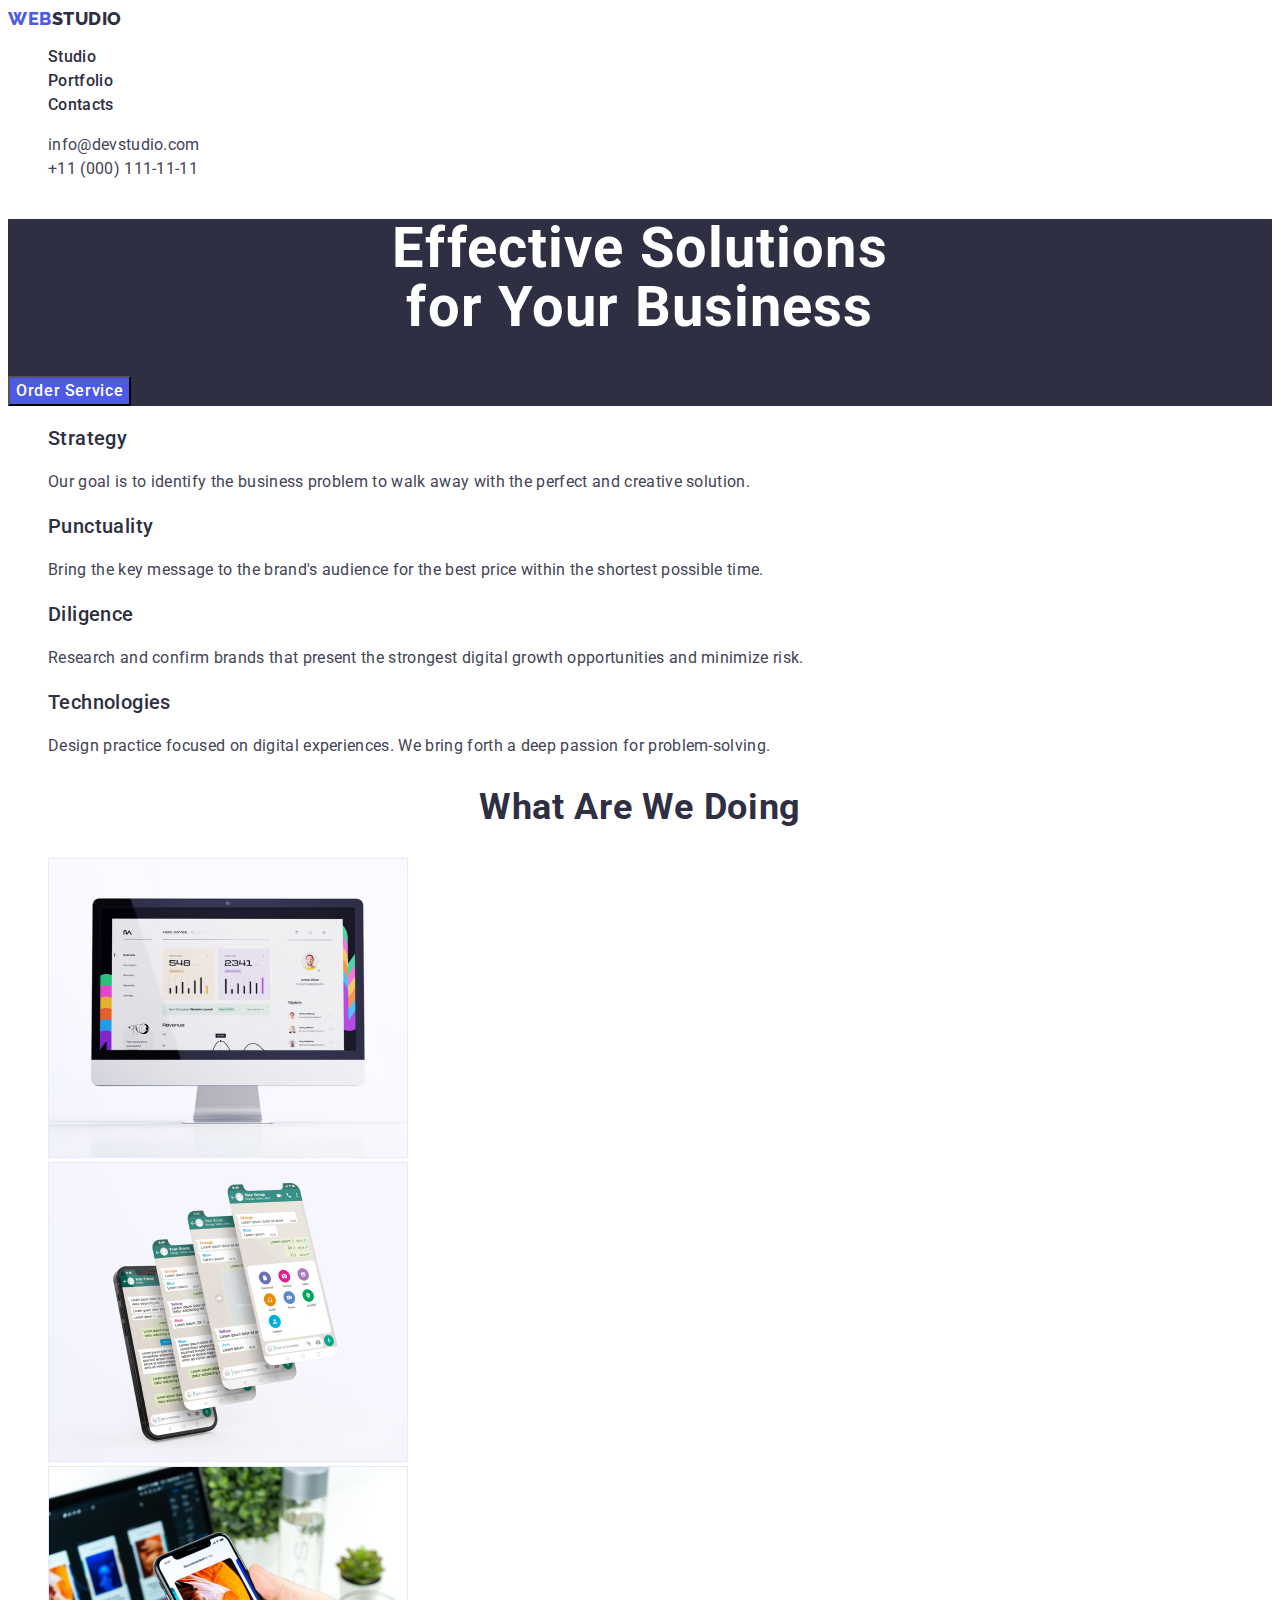
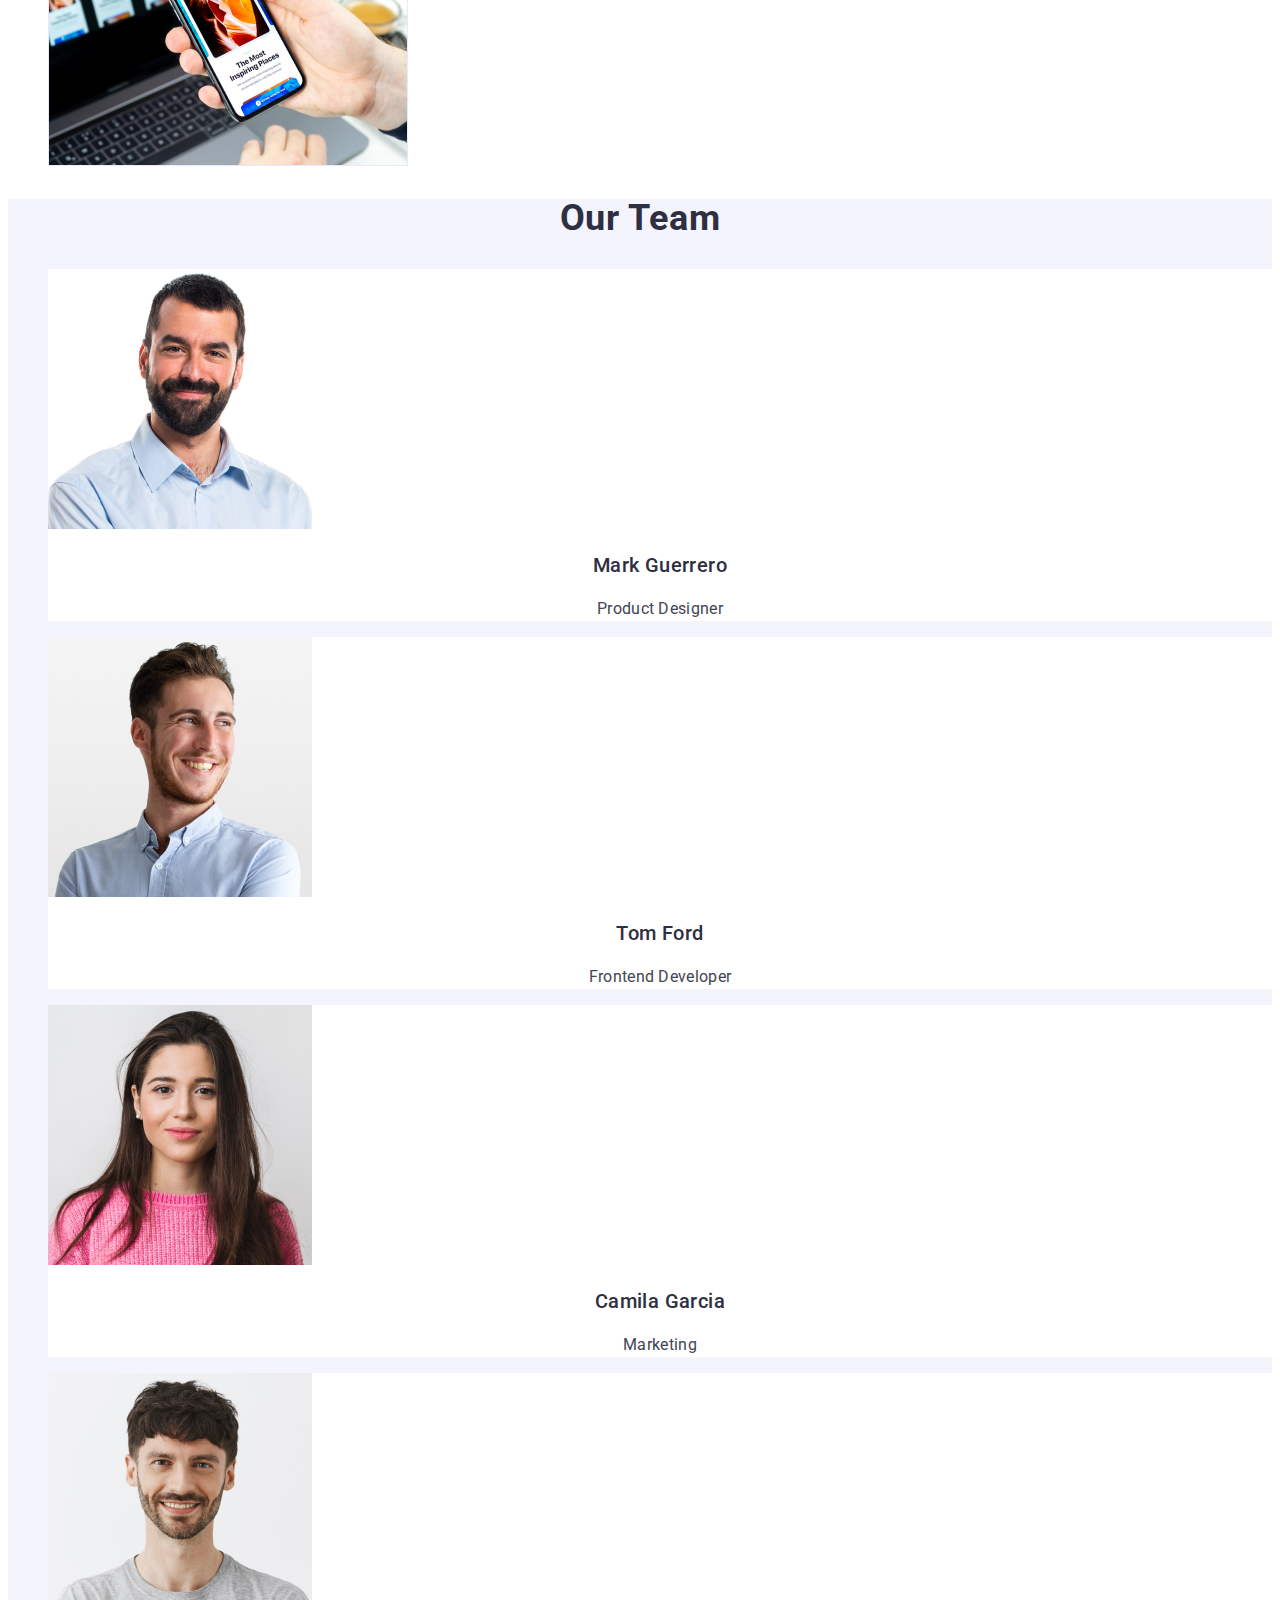
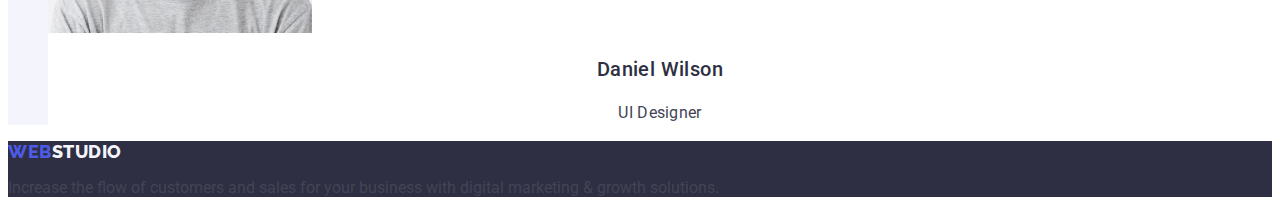
<file: index.html>
<!DOCTYPE html>
<html lang="en">
  <head>
    <meta charset="UTF-8" />
    <meta http-equiv="X-UA-Compatible" content="IE=edge" />
    <meta name="viewport" content="width=device-width, initial-scale=1.0" />
    <title>WebStudio</title>
    <link rel="preconnect" href="https://fonts.googleapis.com" />
    <link rel="preconnect" href="https://fonts.gstatic.com" crossorigin />
    <link
      href="https://fonts.googleapis.com/css2?family=Raleway:wght@800&family=Roboto:wght@400;500;700&display=swap"
      rel="stylesheet"
    />

    <link rel="stylesheet" href="./css/styles.css" />
  </head>
  <body>
    <!-- HEADER -->
    <header class="header">
      <nav class="header-navigation">
        <a href="./index.html" class="header-logo link"
          >Web<span class="text-logo link">Studio</span></a
        >

        <ul class="header-list list">
          <li class="header-item">
            <a class="header-link link" href="./index.html">Studio</a>
          </li>
          <li class="header-item">
            <a class="header-link link" href="./portfolio.html">Portfolio</a>
          </li>
          <li class="header-item">
            <a class="header-link link" href="">Contacts</a>
          </li>
        </ul>
      </nav>
      <address class="address">
        <ul class="header-address list">
          <li class="address-list">
            <a class="address-link link" href="mailto:info@devstudio.com"
              >info@devstudio.com</a
            >
          </li>
          <li class="address-list">
            <a class="address-link link" href="tel:+110001111111"
              >+11 (000) 111-11-11</a
            >
          </li>
        </ul>
      </address>
    </header>

    <main>
      <!-- Section 1 -->
      <section class="section-hero">
        <h1 class="hero-title">Effective Solutions <br />for Your Business</h1>
        <button class="hero-btn" type="button">Order Service</button>
      </section>

      <!-- Section 2 -->
      <section class="description">
        <h2 hidden class="features">features</h2>
        <ul class="list">
          <li class="description-list">
            <h3 class="description-titel">Strategy</h3>
            <p class="description-text">
              Our goal is to identify the business problem to walk away with the
              perfect and creative solution.
            </p>
          </li>
          <li>
            <h3 class="description-titel">Punctuality</h3>
            <p class="description-text">
              Bring the key message to the brand's audience for the best price
              within the shortest possible time.
            </p>
          </li>

          <li>
            <h3 class="description-titel">Diligence</h3>
            <p class="description-text">
              Research and confirm brands that present the strongest digital
              growth opportunities and minimize risk.
            </p>
          </li>
          <li>
            <h3 class="description-titel">Technologies</h3>
            <p class="description-text">
              Design practice focused on digital experiences. We bring forth a
              deep passion for problem-solving.
            </p>
          </li>
        </ul>
      </section>

      <!-- Section 3 -->
      <section class="photo">
        <h2 class="photo-titel">What Are We Doing</h2>
        <ul class="list">
          <li>
            <img src="./images/doing.jpg" alt="computer" width="360" />
          </li>
          <li>
            <img src="./images/doing2.jpg" alt="phone" width="360" />
          </li>
          <li>
            <img
              src="./images/doing3.jpg"
              alt="phone and computer"
              width="360"
            />
          </li>
        </ul>
      </section>

      <!-- Section 4 -->
      <section class="team">
        <h2 class="team-titel">Our Team</h2>
        <ul class="list">
          <li class="team-list">
            <img src="./images/img.jpg" alt="Mark Guerrero" width="264" />
            <h3 class="team-name">Mark Guerrero</h3>
            <p class="team-text">Product Designer</p>
          </li>
          <li class="team-list">
            <img src="./images/img1.jpg" alt="Tom Ford" width="264" />
            <h3 class="team-name">Tom Ford</h3>
            <p class="team-text">Frontend Developer</p>
          </li>
          <li class="team-list">
            <img src="./images/img2.jpg" alt="Camila Garcia" width="264" />
            <h3 class="team-name">Camila Garcia</h3>
            <p class="team-text">Marketing</p>
          </li>
          <li class="team-list">
            <img src="./images/img3.jpg" alt="Daniel Wilson" width="264" />
            <h3 class="team-name">Daniel Wilson</h3>
            <p class="team-text">UI Designer</p>
          </li>
        </ul>
      </section>
    </main>

    <!-- Webstudio -->
    <footer class="footer">
      <a href="./index.html" class="header-logo link"
        >Web<span class="footer-logo link">Studio</span></a
      >
      <p>
        Increase the flow of customers and sales for your business with digital
        marketing & growth solutions.
      </p>
    </footer>
  </body>
</html>
</file>
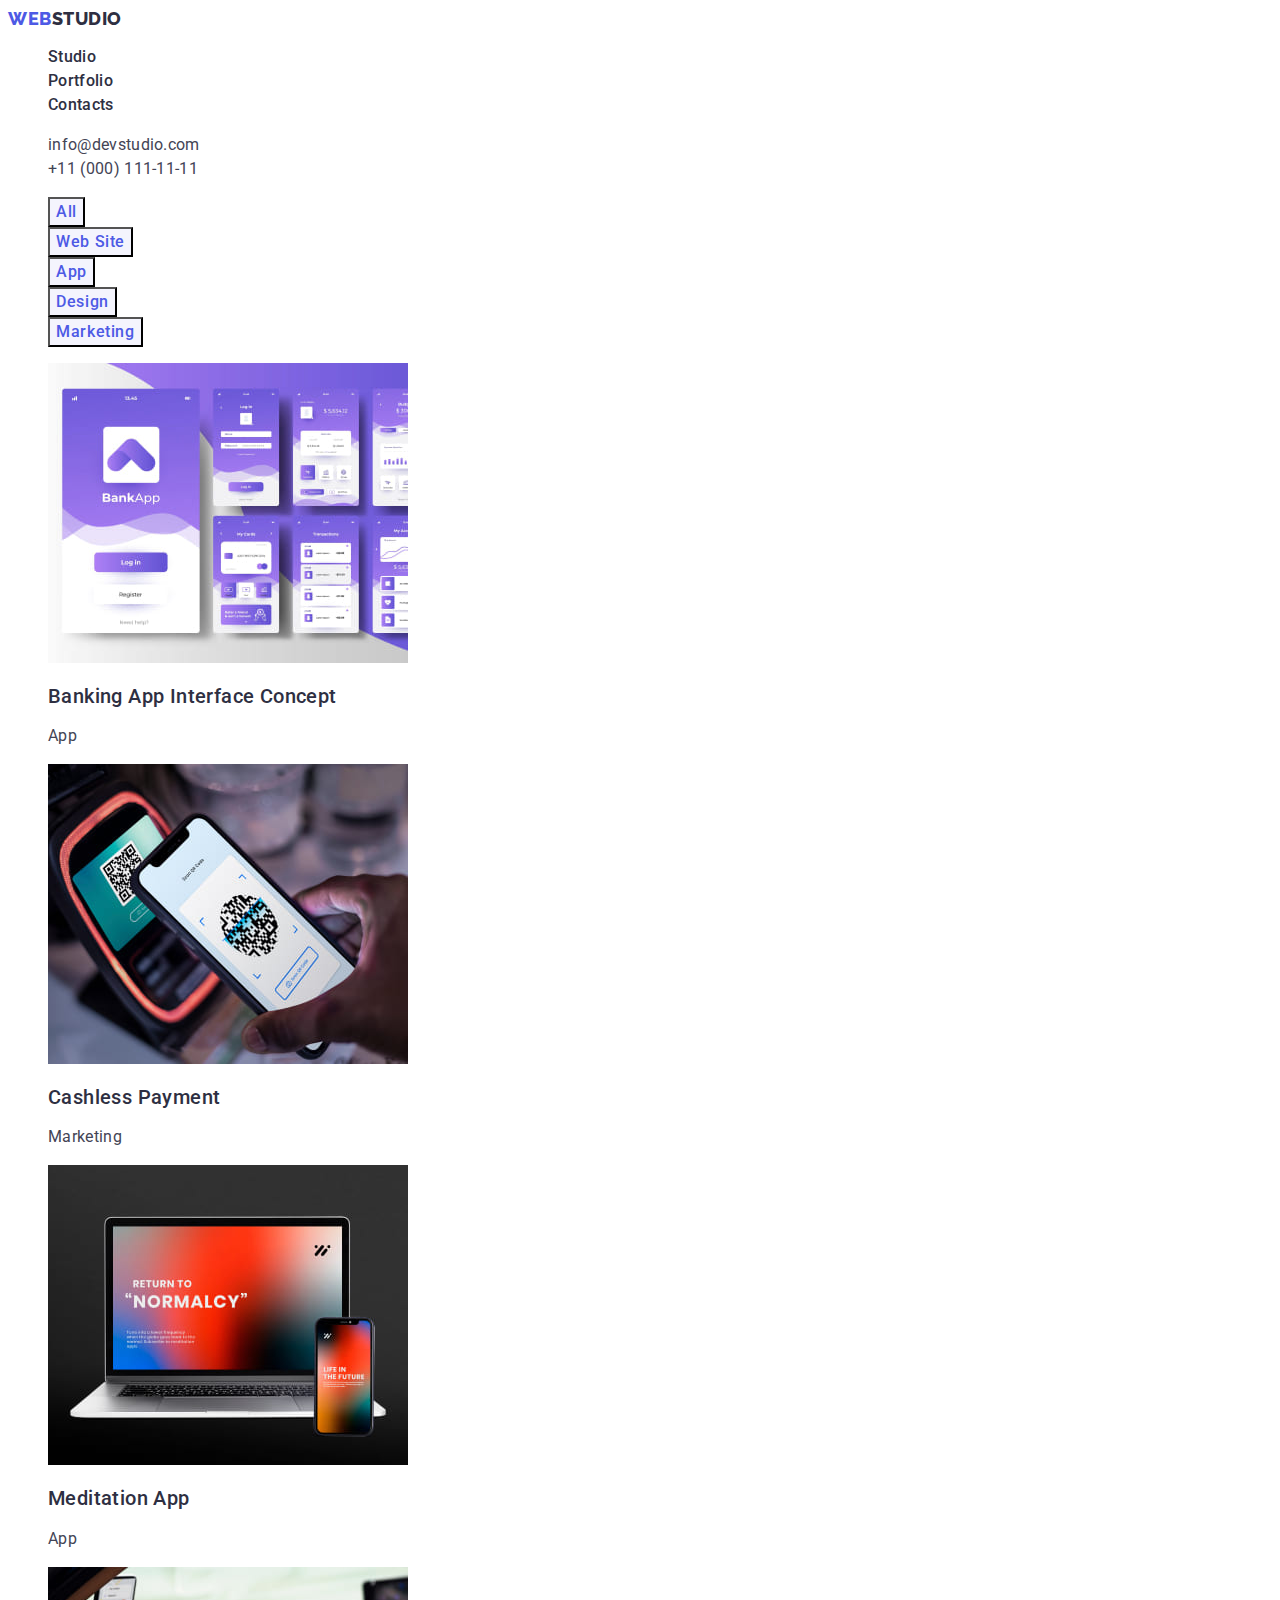
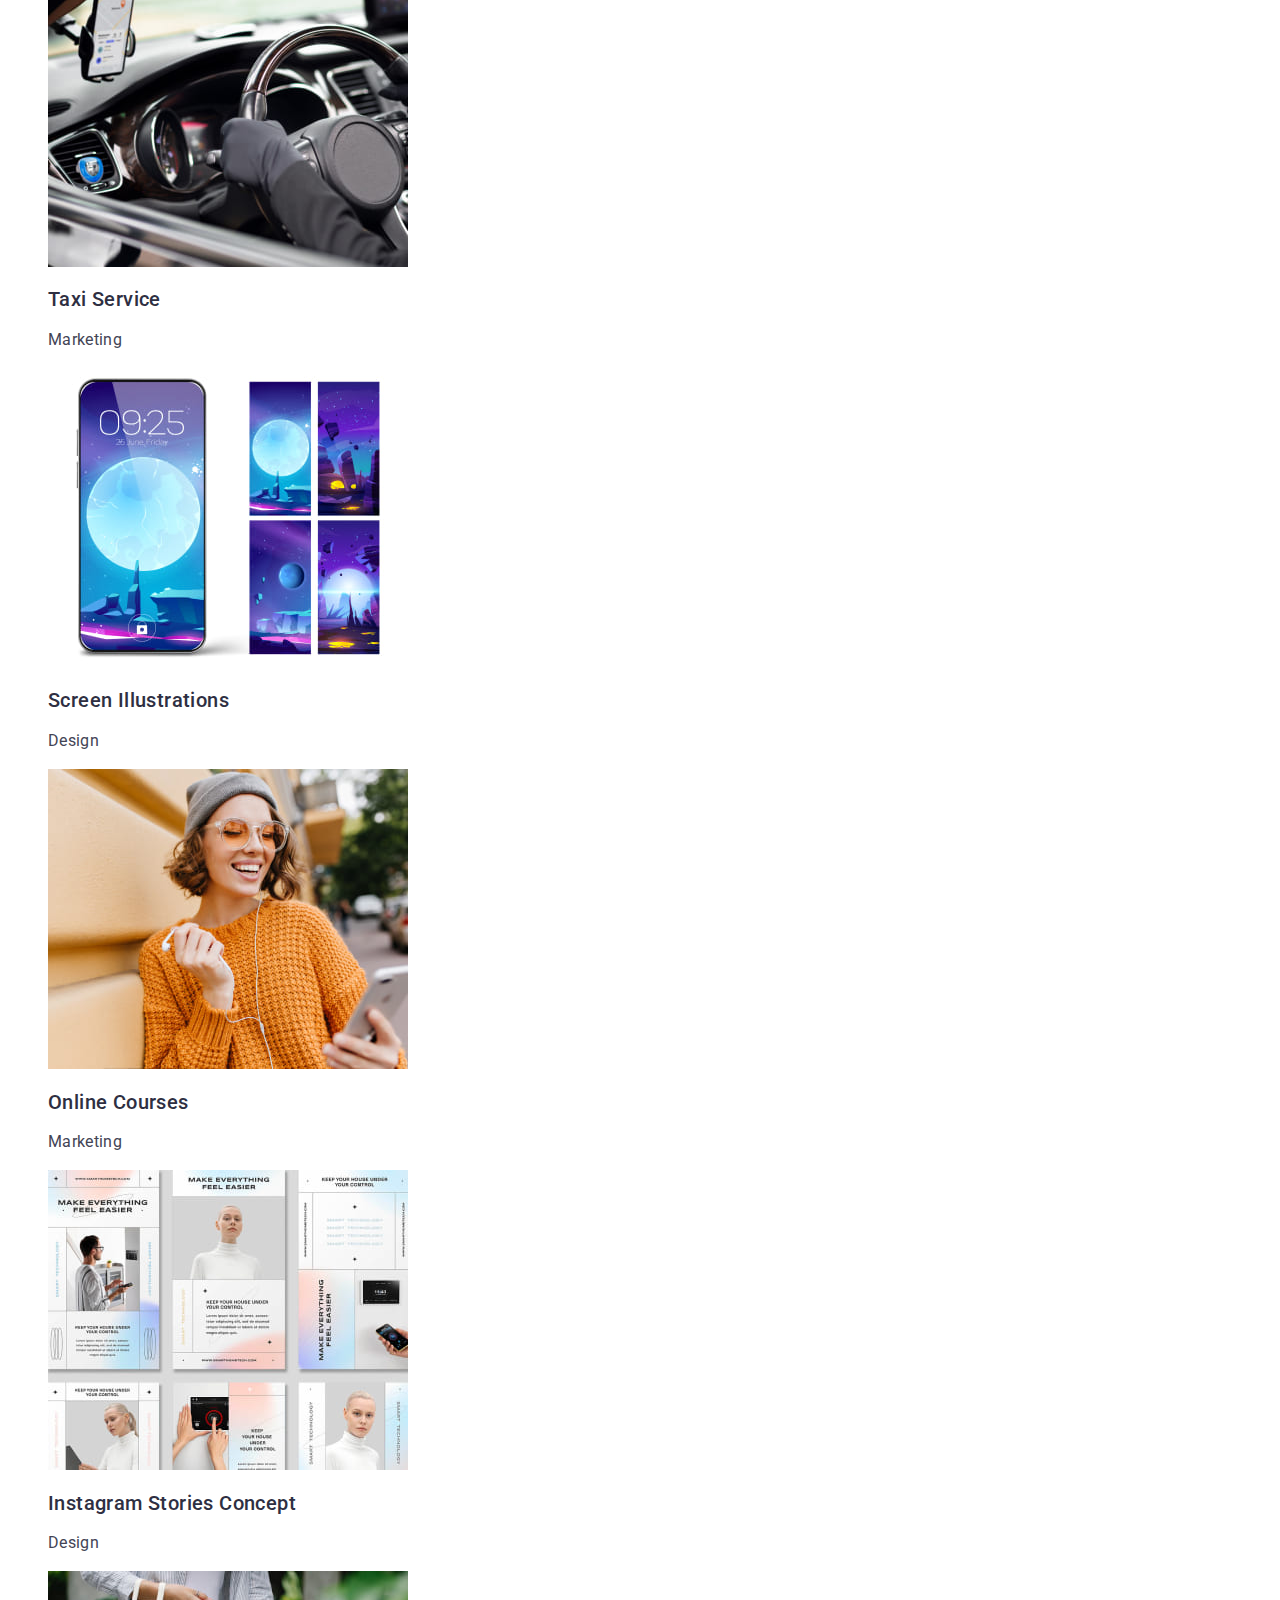
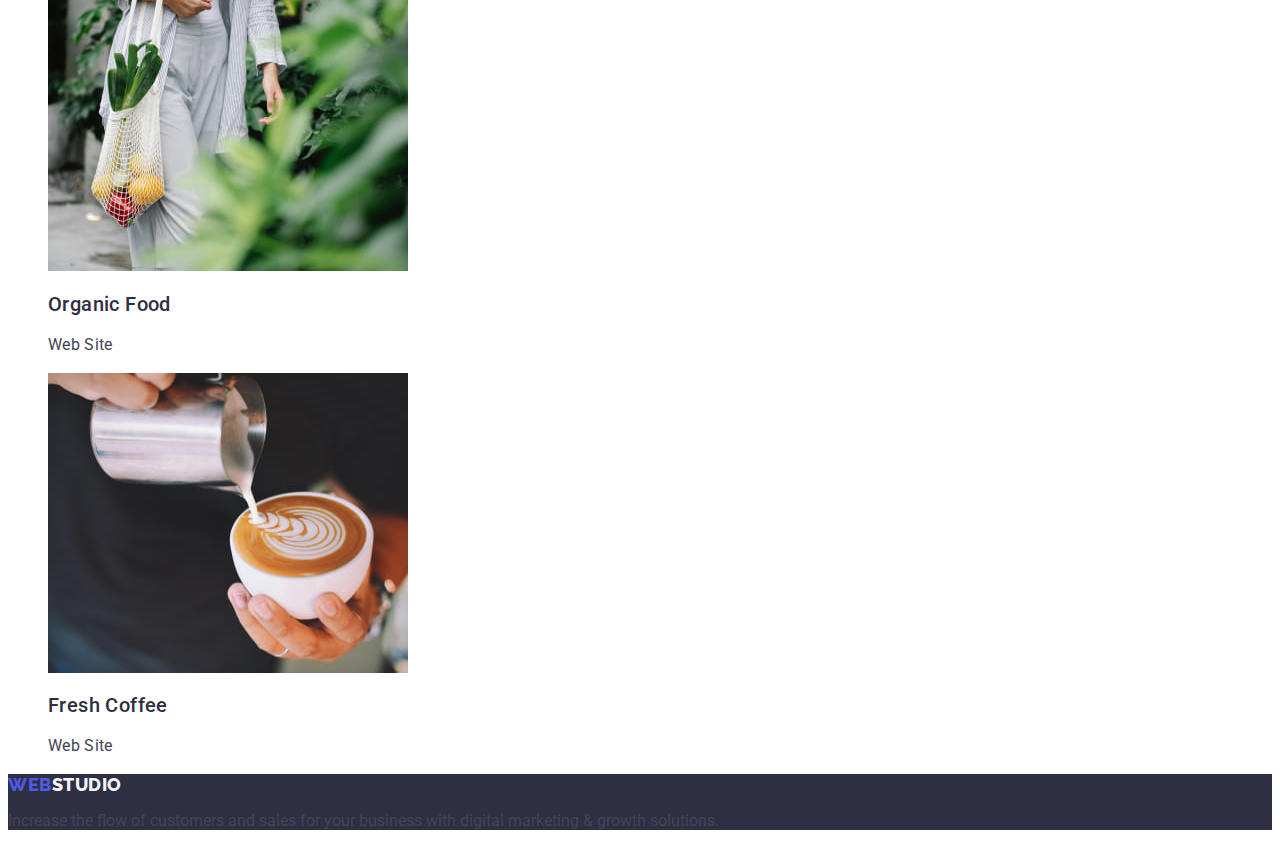
<file: portfolio.html>
<!DOCTYPE html>
<html lang="en">
  <head>
    <meta charset="UTF-8" />
    <meta http-equiv="X-UA-Compatible" content="IE=edge" />
    <meta name="viewport" content="width=device-width, initial-scale=1.0" />
    <title>Portfolio</title>
    <link rel="preconnect" href="https://fonts.googleapis.com" />
    <link rel="preconnect" href="https://fonts.gstatic.com" crossorigin />
    <link
      href="https://fonts.googleapis.com/css2?family=Raleway:wght@800&family=Roboto:wght@400;500;700&display=swap"
      rel="stylesheet"
    />

    <link rel="stylesheet" href="./css/styles.css" />
  </head>
  <body>
    <header>
      <nav class="header-navigation">
        <a href="./index.html" class="header-logo link"
          >Web<span class="text-logo link">Studio</span></a
        >
        <ul class="header-list list">
          <li class="header-item">
            <a class="header-link link" href="./index.html">Studio</a>
          </li>
          <li class="header-item">
            <a class="header-link link" href="./portfolio.html">Portfolio</a>
          </li>
          <li class="header-item">
            <a class="header-link link" href="">Contacts</a>
          </li>
        </ul>
      </nav>
      <address class="address">
        <ul class="header-address list">
          <li class="address-list">
            <a class="address-link link" href="mailto:info@devstudio.com"
              >info@devstudio.com</a
            >
          </li>
          <li class="address-list">
            <a class="address-link link" href="tel:+110001111111"
              >+11 (000) 111-11-11</a
            >
          </li>
        </ul>
      </address>
    </header>

    <main>
      <section>
        <h1 hidden>Portfolio</h1>
        <ul class="list">
          <li>
            <button type="button" class="list-btn">All</button>
          </li>
          <li><button type="button" class="list-btn">Web Site</button></li>
          <li><button type="button" class="list-btn">App</button></li>
          <li><button type="button" class="list-btn">Design</button></li>
          <li><button type="button" class="list-btn">Marketing</button></li>
        </ul>
        <ul class="list">
          <li>
            <a href="" class="link"
              ><img src="./images/portfolio-1.jpg" alt="BankApp" width="360" />
              <h2 class="portfolio-item">Banking App Interface Concept</h2>
              <p class="portfolio-text">App</p></a
            >
          </li>
          <li>
            <a href="" class="link">
              <img
                src="./images/portfolio-2.jpg"
                alt="Cashless Payment"
                width="360"
              />
              <h2 class="portfolio-item">Cashless Payment</h2>
              <p class="portfolio-text">Marketing</p></a
            >
          </li>
          <li>
            <a href="" class="link"
              ><img
                src="./images/portfolio-3.jpg"
                alt="Meditation App"
                width="360"
              />
              <h2 class="portfolio-item">Meditation App</h2>
              <p class="portfolio-text">App</p></a
            >
          </li>
          <li>
            <a href="" class="link"
              ><img
                src="./images/portfolio-4.jpg"
                alt="Taxi Service"
                width="360"
              />
              <h2 class="portfolio-item">Taxi Service</h2>
              <p class="portfolio-text">Marketing</p></a
            >
          </li>

          <li>
            <a href="" class="link"
              ><img
                src="./images/portfolio-5.jpg"
                alt="Screen Illustrations"
                width="360"
              />
              <h2 class="portfolio-item">Screen Illustrations</h2>
              <p class="portfolio-text">Design</p></a
            >
          </li>
          <li>
            <a href="" class="link"
              ><img
                src="./images/portfolio-6.jpg"
                alt="Online Courses"
                width="360"
              />
              <h2 class="portfolio-item">Online Courses</h2>
              <p class="portfolio-text">Marketing</p></a
            >
          </li>
          <li>
            <a href="" class="link">
              <img
                src="./images/portfolio-7.jpg"
                alt="Instagram Stories Concept"
                width="360"
              />
              <h2 class="portfolio-item">Instagram Stories Concept</h2>
              <p class="portfolio-text">Design</p></a
            >
          </li>
          <li>
            <a href="" class="link"
              ><img
                src="./images/portfolio-8.jpg"
                alt="Organic Food"
                width="360"
              />
              <h2 class="portfolio-item">Organic Food</h2>
              <p class="portfolio-text">Web Site</p></a
            >
          </li>
          <li>
            <a href="" class="link"
              ><img
                src="./images/portfolio-9.jpg"
                alt="Fresh Coffee"
                width="360"
              />
              <h2 class="portfolio-item">Fresh Coffee</h2>
              <p class="portfolio-text">Web Site</p></a
            >
          </li>
        </ul>
      </section>
    </main>
    <footer class="footer">
      <a href="./index.html" class="header-logo link"
        >Web<span class="footer-logo link">Studio</span></a
      >
      <p>
        Increase the flow of customers and sales for your business with digital
        marketing & growth solutions.
      </p>
    </footer>
  </body>
</html>
</file>
<file: css/styles.css>
:root {
  --pressed-state: #4046b;
  --succes: ■#31d0aa;
  --text: #434455;
  --accent: #e7e9fc;
  --light: #f4f4fd;
  --modal-overlay: rgba(46, 47, 66, 0.4);
  --hero-backgrount: rgba(46, 47, 66, 0.7);
  --background-color: #ffffff;
  --second-color: #4d5ae5;
  --logo-color: #2e2f42;
  --color-link: #404bbf;
}

body {
  font-family: "Roboto", sans-serif;
  color: var(--text);
  background-color: var(--background-color);
}

.list {
  list-style: none;
}
.link {
  text-decoration: none;
}

/* ----------------header--------------- */
.header {
}
.header-navigation {
}

.header-logo {
  font-weight: 800;
  font-size: 18px;
  line-height: 1.17;
  font-family: "Raleway", sans-serif;

  align-items: center;
  letter-spacing: 0.03em;
  text-transform: uppercase;

  color: var(--second-color);
}
.text-logo {
  font-weight: 800;
  font-size: 18px;
  line-height: 1.17;

  align-items: center;
  letter-spacing: 0.03em;
  text-transform: uppercase;

  color: var(--logo-color);
}

/* --------------------------------------- */
.header-list {
  font-weight: 500;
  font-size: 16px;
  line-height: 1.5;

  letter-spacing: 0.02em;
}
.header-link {
  color: var(--logo-color);
}
.address-list {
}
.address-link {
  font-size: 16px;
  line-height: 1.5;

  letter-spacing: 0.02em;

  color: var(--text);
}
.address-link:is(:hover, :focus) {
  color: var(--color-link);
}
/* ---------------------------------------------- */
.header-link:is(:hover, :focus) {
  color: var(--color-link);
}
.address {
  font-style: normal;
  line-height: 1.5;
  color: var(--text);
}
.header-address {
}

/* --------------Section ---------------1 */
.section-hero {
  background-color: var(--logo-color);
}
.hero-title {
  font-weight: 700;
  font-size: 56px;
  line-height: 1.07;

  text-align: center;
  letter-spacing: 0.02em;

  color: var(--background-color);
}
.hero-btn {
  font-family: inherit;
  font-weight: 500;
  font-size: 16px;
  line-height: 24px;
  background-color: var(--second-color);

  align-items: center;
  letter-spacing: 0.04em;

  color: var(--background-color);
  cursor: pointer;
}
.hero-btn:is(:hover, :focus) {
  background-color: var(--color-link);
}
/* -----------------------Sectiom 2----------------------- */
.description {
}
.description-list {
}
.description-titel {
  font-weight: 500;
  font-size: 20px;
  line-height: 1.2;

  letter-spacing: 0.02em;

  color: var(--logo-color);
}
.description-text {
  font-size: 16px;
  line-height: 1.5;

  letter-spacing: 0.02em;

  color: var(--text);
}
/* ----------------Section 3----------------- */
.photo {
}
.photo-titel {
  font-size: 36px;
  line-height: 1.11;

  text-align: center;
  letter-spacing: 0.02em;
  text-transform: capitalize;

  color: var(--logo-color);
}
/* ----------------Section 4-------------------- */
.team {
  background: var(--light);
}
.team-titel {
  font-size: 36px;
  line-height: 1.11;

  text-align: center;
  letter-spacing: 0.02em;
  text-transform: capitalize;

  color: var(--logo-color);
}
.team-list {
  background-color: var(--background-color);
}
.team-name {
  font-weight: 500;
  font-size: 20px;
  line-height: 1.2;

  text-align: center;
  letter-spacing: 0.02em;

  color: var(--logo-color);
}

.team-text {
  font-size: 16px;
  line-height: 1.5;

  text-align: center;
  letter-spacing: 0.02em;

  color: var(--text);
}
/* ----------------Footer--------------- */
.footer {
  background-color: var(--logo-color);
}
.footer-logo {
  color: var(--light);
}
/* -------------Portfolio------------- */
.list-btn {
  font-family: "Roboto", sans-serif;
  font-weight: 500;
  font-size: 16px;
  line-height: 1.5;
  letter-spacing: 0.04em;
  color: var(--second-color);
  background-color: var(--light);
  cursor: pointer;
}
.list-btn:is(:hover, :focus) {
  color: var(--background-color);
  background-color: var(--color-link);
}
.portfolio-item {
  font-weight: 500;
  font-size: 20px;
  line-height: 1.2;

  letter-spacing: 0.02em;

  color: var(--logo-color);
}
.portfolio-text {
  font-size: 16px;
  line-height: 1.5;

  letter-spacing: 0.02em;

  color: var(--text);
}
</file>
